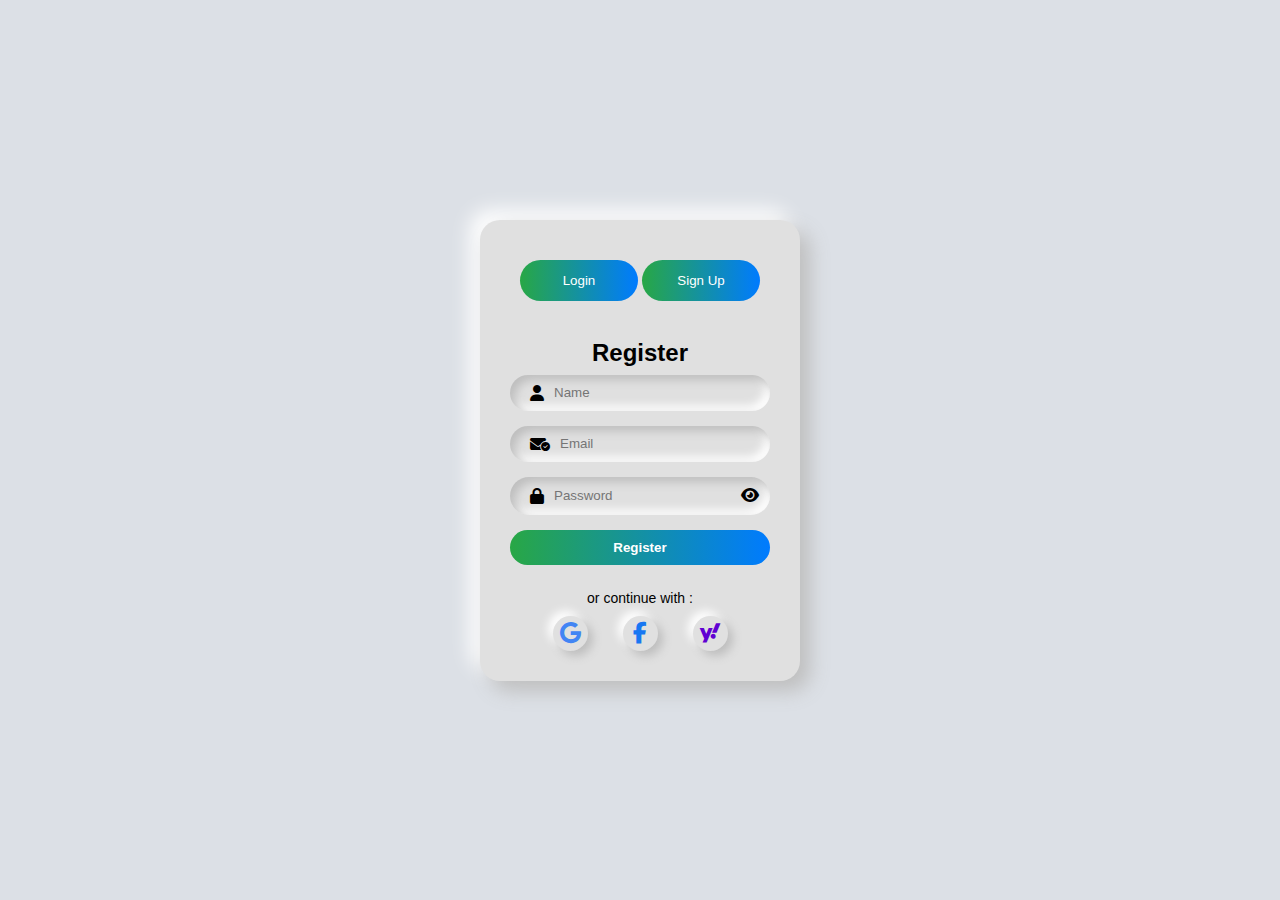
<file: index.html>
<!DOCTYPE html>
<html lang="en">
<head>
    <meta charset="UTF-8">
    <meta name="viewport" content="width=>, initial-scale=1.0">
    <link rel="stylesheet" href="https://cdnjs.cloudflare.com/ajax/libs/font-awesome/6.5.1/css/all.min.css">
    <script src="https://apis.google.com/js/platform.js" async defer></script>
    <title>Ticon Login Page</title>
    <link rel="stylesheet" href="index.css">
</head>
<body>
    <div class="container">
        <div class="formpage">
            <div class="buttons">
                <button id="login" type="button">Login</button>
                <button id="sign" class="signing" type="button">Sign Up</button>
            </div>

            <h2 id="formtitle">Register</h2>

            <form id="forms">
                 <div class="inputting" id="inputfield">
                    <i class="fa-solid fa-user"></i>
                    <input type="text" id="Name" placeholder="Name"/>
                </div>
                <div class="inputting">
                    <i class="fa-solid fa-envelope-circle-check"></i>
                    <input type="email" id="Email" placeholder="Email" required/>
                </div>
                <div class="inputting">
                    <i class="fa-solid fa-lock"></i>
                    <input type="password" id="passWord" placeholder="Password" required/>
                    <span class="eye" id="togglepass"><i class="fa-solid fa-eye"></i></span>
                </div>

                <button type="submit" class="submitbtn" id="register">Register</button>

                <p id="message"></p>

                <p class="or">or continue with :</p>
                <div class="socialicons">
                    <a href="#"><i class="fa-brands fa-google"></i></a>
                    <a href="#"><i class="fa-brands fa-facebook-f"></i></a>
                    <a href="#"><i class="fa-brands fa-yahoo"></i></a>
                </div>

            </form>
        </div>
    </div>

    <script src="index.js"></script>

</body>
</html>
</file>
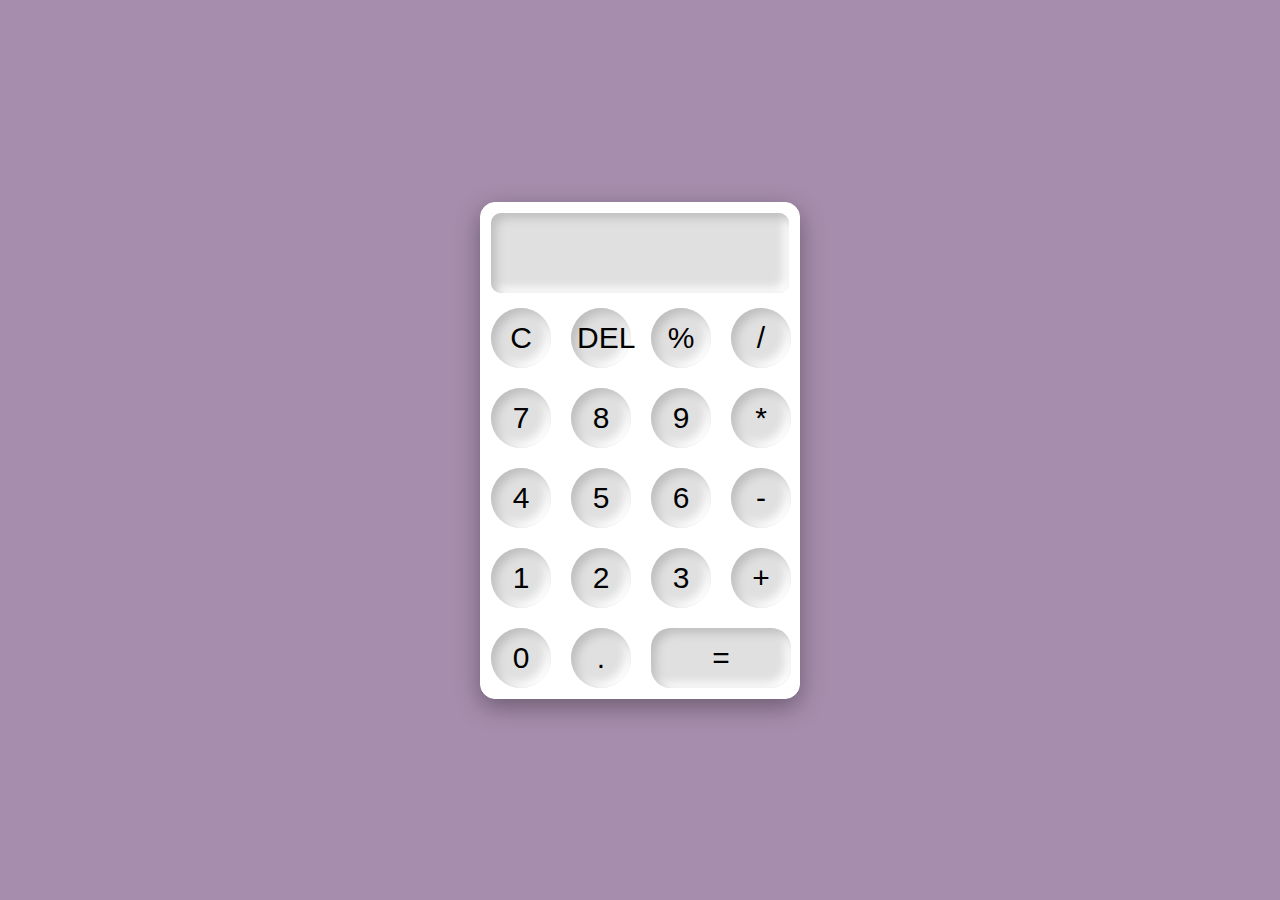
<file: calc.html>
<!DOCTYPE html>
<html lang="en">
<head>
    <meta charset="UTF-8">
    <meta name="viewport" content="width=device-width, initial-scale=1.0">
    <title>Ticon Calculator</title>
    <link rel="stylesheet" href="calc.css">
</head>
<body>
    <section class="whole">
    <div class="container">
        <div class="inputting" id="inputs">
            <input type="text" id="inputfield" readonly>
        </div>
        <div class="num">
            <button class="clear all">C</button>
            <button class="clear all">DEL</button>
            <button class="operator all">%</button>
            <button class="operator all">/</button>

            <button class="all">7</button>
            <button class="all">8</button>
            <button class="all">9</button>
            <button class="operator all">*</button>

            <button class="all">4</button>
            <button class="all">5</button>
            <button class="all">6</button>
            <button class="operator all">-</button>

            <button class="all">1</button>
            <button class="all">2</button>
            <button class="all">3</button>
            <button class="operator all">+</button>

            <button class="all">0</button>
            <button class="operator all">.</button>
            <button class="operator equal">=</button>
        </div>
    </div>
    </section>

    <script src="calc.js"></script>
</body>
</html>
</file>
<file: index.css>
*{
    margin: 0;
    padding: 0;
    box-sizing: border-box;
    font-family: Arial, Helvetica, sans-serif;
}
body{
    background: #dce0e6;
    display: flex;
    justify-content: center;
    align-items: center;
    height: 100vh;
    transition: background 0.3s;
}
.container{
    position: relative;
}
.formpage{
    background: #e0e0e0;
    padding: 30px;
    border-radius: 20px;
    box-shadow: 10px 10px 20px #bebebe, -10px -10px 20px #ffffff;
    width: 320px;
    transition:  background 0.3s, box-shadow 0.3s;
}
.formpage h2{
    padding: 8px;
    text-align: center;
}
.buttons{
    display: flex;
    margin-bottom: 20px;
}
.buttons{
    flex: 1;
    padding: 10px;
    border: none;
    outline: none;
    border-radius: 30px;
    background: #e0e0e0;
    cursor: pointer;
    font-weight: bold;
    transition: 0.3s;
    display: inline-block;
    width: 100%;
    text-align: center;
}
.buttons button{
    border: none;
    border-radius: 30px;
    padding: 13px;
    width: 49%;
    box-shadow: inset 5px 5px 10px #bebebe, inset -5px -5px 10px #ffffff;
    background: linear-gradient(90deg, #28A745, #007BFF);
    box-shadow: none;
    color: white;
}
.buttons button:active {
    background: linear-gradient(90deg, #1E7E34, #0056b3);
    box-shadow: none;
    color: white;
}
.buttons button:hover{
    background: linear-gradient(90deg, #1E7E34, #0056b3);
}
.inputting{
    display: flex;
    align-items: center;
    background: #e0e0e0;
    box-shadow: inset 5px 5px 10px #bebebe, inset -5px -5px 10px #ffffff;
    border-radius: 30px;
    padding: 10px;
    margin-bottom: 15px;
}
.inputting i{
    margin: 0 10px;
}
.inputting input{
    border: none;
    outline: none;
    background: transparent;
    flex: 1;
}
.submitbtn{
    width: 100%;
    padding: 10px;
    background: linear-gradient(90deg, #28A745, #007BFF);
    color: white;
    border: none;
    border-radius: 30px;
    cursor: pointer;
    font-weight: bold;
    margin-bottom: 15px;
}
.submitbtn:hover{
    background: linear-gradient(90deg, #1E7E34, #0056b3);
}
.or{
    text-align: center;
    margin: 10px 0;
    font-size: 14px;
}
.socialicons{
    display: flex;
    justify-content: center;
    gap: 15px;
}
.socialicons a{
    display: inline-flex;
    width: 35px;
    height: 35px;
    align-items: center;
    justify-content: center;
    border-radius: 50%;
    box-shadow: 5px 5px 10px #bebebe, -5px -5px 10px #ffffff;
    text-decoration: none;
    color: black;
    font-weight: 900;
    margin: 0 10px;
    font-size: 22px;
}
.socialicons a:hover{
    opacity: 0.8;
}
.fa-google{
    color: #4285F4;
}
.fa-facebook-f{
    color: #1877F2;
}
.fa-yahoo{
    color: #6001D2;
}
</file>
<file: calc.css>
body{
    margin: 0;
    min-height: 100vh;
    display: flex;
    justify-content: center;
    align-items: center;
    background-color: #A68DAD;
}
.container{
    width: 100%;
    max-width: 320px;
    margin: auto;
    padding: 10px;
    text-align: center;
    border: 1px solid #ffffff;
    border-radius: 15px;
    display: flex;
    flex-direction: column;
    background-color: #FFFFFF;
    box-sizing: border-box;
    gap: 15px;
    box-shadow: 0px 8px 25px rgba(0, 0, 0, 0.35);
}
.num{
    display: grid;
    grid-template-columns: repeat(4, 1fr);
    gap: 20px;
}
#inputs{
    display: flex;
}
#inputfield{
    width: 100%;
    height: 60px;
    font-size: 40px;
    padding: 10px;
    text-align: right;
    border: none;
    border-radius: 10px;
    background-color: #e0e0e0;
    box-shadow: inset 5px 5px 10px #bebebe, inset -5px -5px 10px #ffffff;
}
button{
    width: 60px;
    height: 60px;
    font-size: 30px;
    border: 1px none;
    border-radius: 50%;
    background-color: #e0e0e0;
    box-shadow: inset 5px 5px 10px #bebebe, inset -5px -5px 10px #ffffff;
}
button:active {
    transform: scale(0.95);
}
.equal{
    grid-column: span 2;
    width: 140px;
    height: 60px;
    border-radius: 20px;
}
</file>
